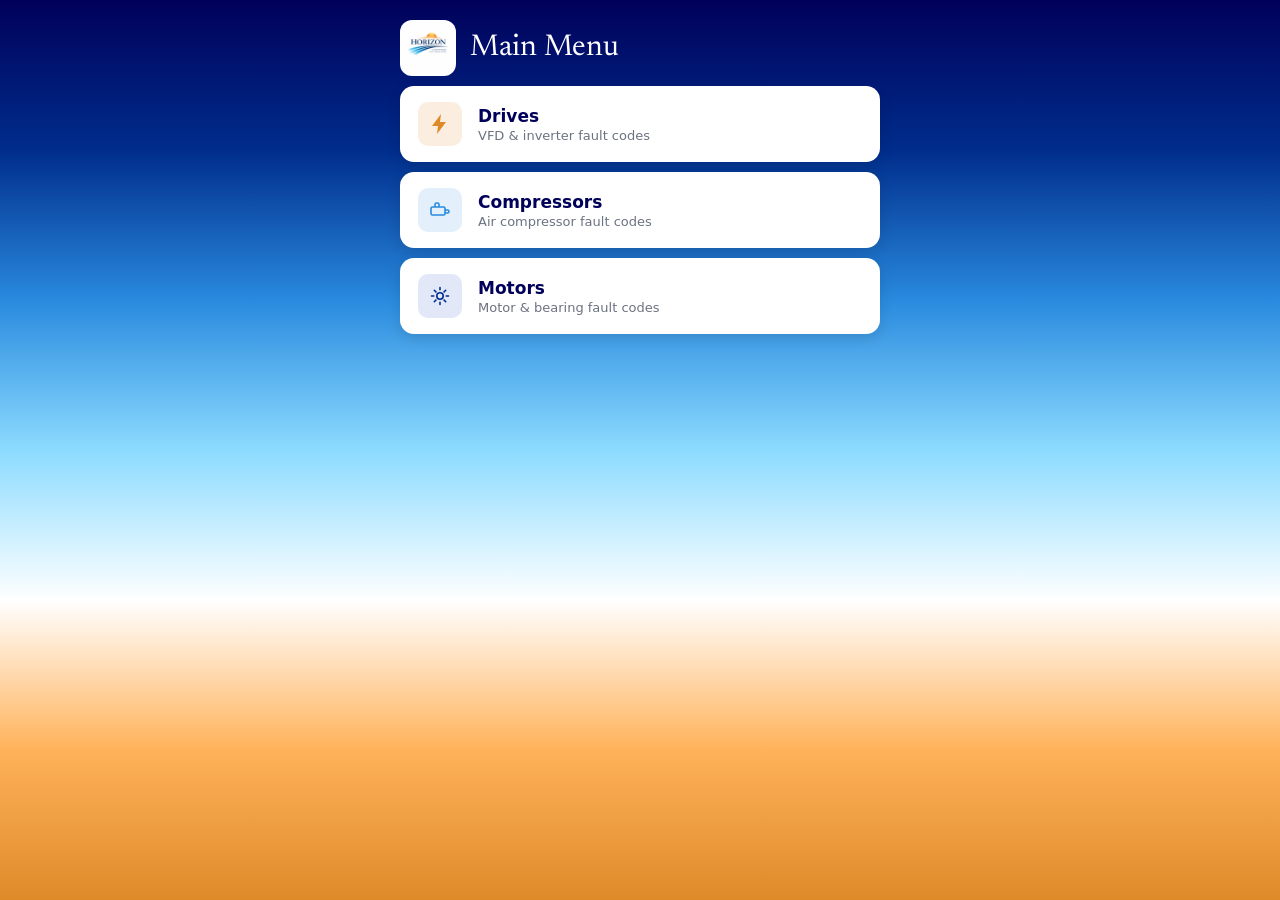
<file: index.html>
<!doctype html>
<html lang="en">

<head>
  <meta charset="UTF-8" />
  <meta name="viewport" content="width=device-width, initial-scale=1.0" />
  <title>vsd-fault-finder</title>
  <link rel="stylesheet" href="style.css" />
  <link rel="stylesheet"
    href="https://fonts.googleapis.com/css2?family=Newsreader:opsz,wght@6..72,400;6..72,500&display=swap" />

  <link rel="manifest" href="manifest.json" />
  <meta name="theme-color" content="#b5602f" />
  <meta name="apple-mobile-web-app-capable" content="yes" />
  <meta name="mobile-web-app-capable" content="yes" />

</head>

<body>
  <div class="page">
    <div class="top-bar">
      <img src="Logo.png" class="Logo" alt="Horizon logo" />
      <div class="heading">Main Menu</div>
    </div>

    <div class="categories" data-cat="drive">
      <div class="cat-icon cat-icon--drive">
        <svg viewBox="0 0 24 24" fill="none" xmlns="http://www.w3.org/2000/svg">
          <path d="M13 2 4 14h6l-1 8 9-12h-6l1-8Z" fill="currentColor" />
        </svg>
      </div>
      <div class="cat-text">
        <div class="cat-title">Drives</div>
        <div class="cat-sub">VFD &amp; inverter fault codes</div>
      </div>
    </div>

    <div class="categories" data-cat="comp">
      <div class="cat-icon cat-icon--comp">
        <svg viewBox="0 0 24 24" fill="none" xmlns="http://www.w3.org/2000/svg">
          <rect x="3" y="9" width="14" height="8" rx="1.5" stroke="currentColor" stroke-width="1.6" />
          <path d="M17 12h2.5a1.5 1.5 0 0 1 1.5 1.5v0a1.5 1.5 0 0 1-1.5 1.5H17" stroke="currentColor"
            stroke-width="1.6" />
          <path d="M7 9V6.5A1.5 1.5 0 0 1 8.5 5h1A1.5 1.5 0 0 1 11 6.5V9" stroke="currentColor" stroke-width="1.6" />
        </svg>
      </div>
      <div class="cat-text">
        <div class="cat-title">Compressors</div>
        <div class="cat-sub">Air compressor fault codes</div>
      </div>
    </div>

    <div class="categories" data-cat="motor">
      <div class="cat-icon cat-icon--motor">
        <svg viewBox="0 0 24 24" fill="none" xmlns="http://www.w3.org/2000/svg">
          <circle cx="12" cy="12" r="3.2" stroke="currentColor" stroke-width="1.6" />
          <path d="M12 3.5v2.3M12 18.2v2.3M20.5 12h-2.3M5.8 12H3.5M17.7 6.3l-1.6 1.6M7.9 16.1l-1.6 1.6M17.7 17.7l-1.6-1.6M7.9 7.9 6.3 6.3"
            stroke="currentColor" stroke-width="1.6" stroke-linecap="round" />
        </svg>
      </div>
      <div class="cat-text">
        <div class="cat-title">Motors</div>
        <div class="cat-sub">Motor &amp; bearing fault codes</div>
      </div>
    </div>
  </div>

  <script src="main.js"></script>
</body>

</html>
</file>
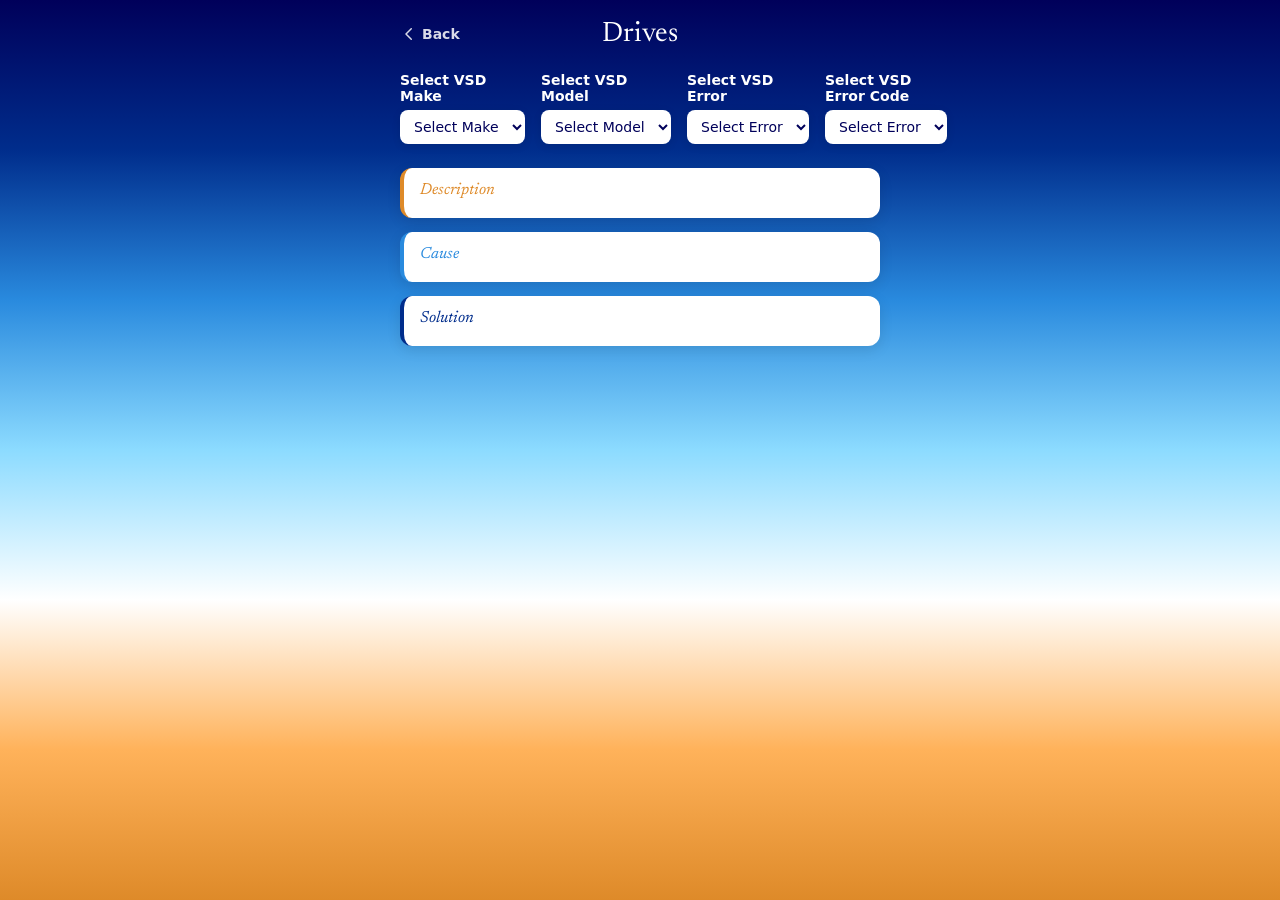
<file: drives.html>
<!doctype html>
<html lang="en">

<head>
  <meta charset="UTF-8" />
  <meta name="viewport" content="width=device-width, initial-scale=1.0" />
  <title>vsd-fault-finder</title>
  <link rel="stylesheet" href="style.css" />
  <link rel="stylesheet"
    href="https://fonts.googleapis.com/css2?family=Newsreader:opsz,wght@6..72,400;6..72,500&display=swap" />

  <link rel="manifest" href="manifest.json" />
  <meta name="theme-color" content="#b5602f" />
  <meta name="apple-mobile-web-app-capable" content="yes" />
  <meta name="mobile-web-app-capable" content="yes" />
</head>

<body>
  <div class="page">
    <div class="top-drive-bar">
      <a id="previous-page" href="javascript:window.history.back();" aria-label="Back to main menu">
        <svg viewBox="0 0 24 24" fill="none" xmlns="http://www.w3.org/2000/svg">
          <path d="M15 5 8 12l7 7" stroke="currentColor" stroke-width="2" stroke-linecap="round"
            stroke-linejoin="round" />
        </svg>
        <span>Back</span>
      </a>
      <div class="drives-heading">Drives</div>
    </div>

    <div class="select-row">
      <div class="details">
        <div class="select-label" id="vsd-make">Select VSD Make</div>
        <select id="make-input">
          <option value="">Select Make</option>
        </select>
      </div>
      <div class="details">
        <div class="select-label" id="vsd-model">Select VSD Model</div>
        <select id="model-input">
          <option value="">Select Model</option>
        </select>
      </div>

      <div id="error-options">
        <div class="details">
          <div class="select-label" id="vsd-error">Select VSD Error</div>
          <select id="err-input">
            <option value="">Select Error</option>
          </select>
        </div>
        <div class="details">
          <div class="select-label" id="vsd-error-code">Select VSD Error Code</div>
          <select id="errCode-input">
            <option value="">Select Error</option>
          </select>
        </div>
      </div>
    </div>

    <div class="results" id="results">
      <div class="result-box result-box--desc">
        <div class="result-head">Description</div>
        <div id="err-desc"></div>
      </div>
      <div class="result-box result-box--cause">
        <div class="result-head">Cause</div>
        <ul id="err-cause"></ul>
      </div>
      <div class="result-box result-box--solution">
        <div class="result-head">Solution</div>
        <ul id="err-solution"></ul>
      </div>
    </div>
  </div>

  <script src="drives.js"></script>
</body>

</html>
</file>
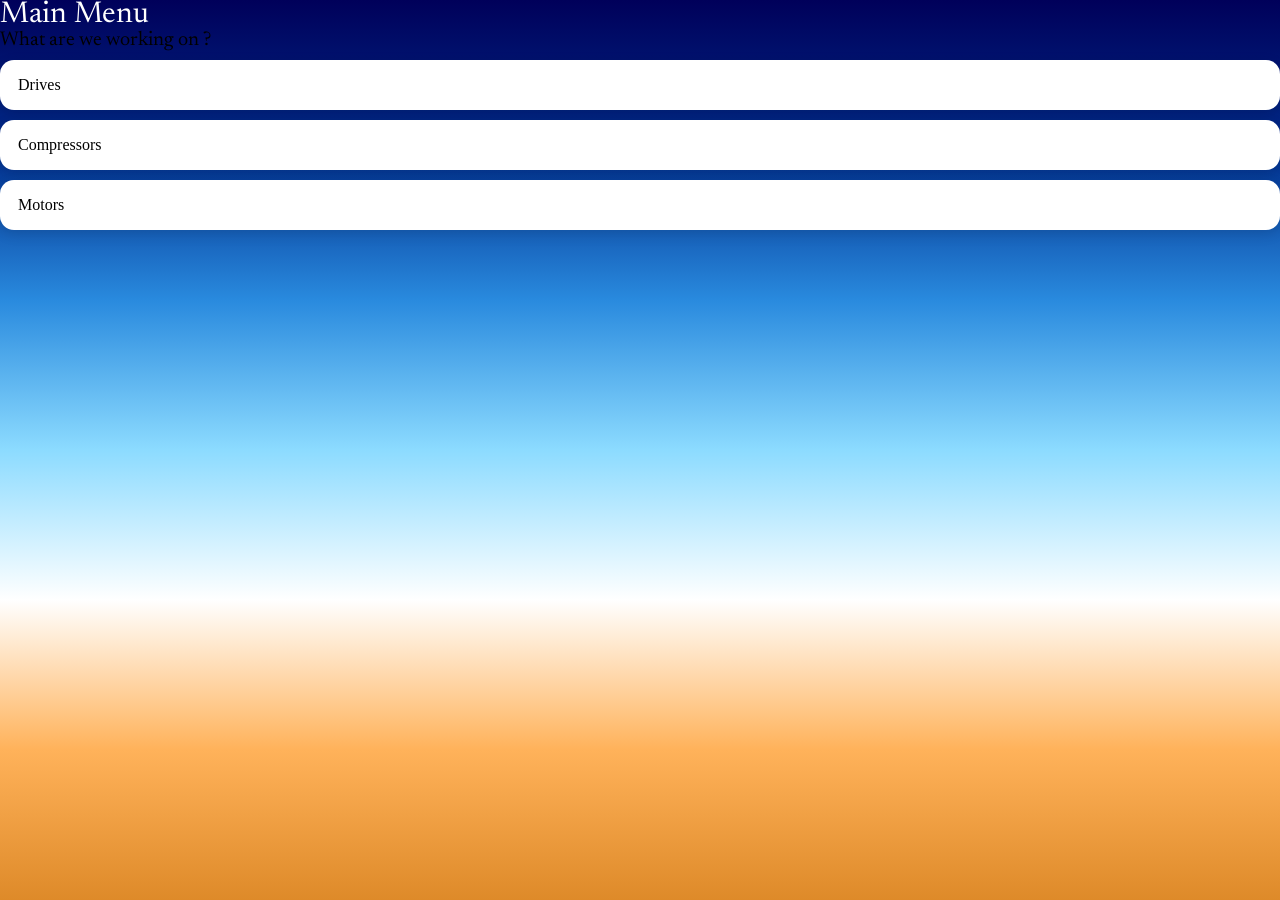
<file: main.html>
<!doctype html>
<html lang="en">
  <head>
    <meta charset="UTF-8" />
    <meta name="viewport" content="width=device-width, initial-scale=1.0" />
    <title>vsd-fault-finder</title>
    <link rel="stylesheet" href="style.css" />
    <link
      rel="stylesheet"
      href="https://fonts.googleapis.com/css2?family=Newsreader:opsz,wght@6..72,400;6..72,500&display=swap"
    />

    <link rel="manifest" href="manifest.json" />
    <meta name="theme-color" content="#b5602f" />
    <meta name="apple-mobile-web-app-capable" content="yes" />
    <meta name="mobile-web-app-capable" content="yes" />
  </head>
  <body>
    <div class="heading">Main Menu</div>
    <div class="sub-heading">What are we working on ?</div>
    
    <div class="categories">
      <div class="cat-select" data-cat="drive">Drives</div>
    </div>
    <div class="categories">
      <div class="cat-select" data-cat="comp">Compressors</div>
    </div>
    <div class="categories">
      <div class="cat-select" data-cat="motor">Motors</div>
    </div>

    <script src="main.js"></script>
  </body>
</html>
</file>
<file: style.css>
:root {
  --color-navy: #002d8c;
  --color-navy-dark: #00005a;
  --color-gold: #de8a29;
  --color-gold-light: #ffb25a;
  --color-sky: #298ade;
  --color-sky-light: #8cdbff;
  --font-body: system-ui, -apple-system, "Segoe UI", sans-serif;
}

body {
  margin: 0;
  min-height: 100vh;
  background: linear-gradient(#00005a, #002d8c, #298ade, #8cdbff, white, #ffb25a, #de8a29);
  background-repeat: no-repeat;
  background-attachment: fixed;
}

.page {
  max-width: 480px;
  margin: 0 auto;
  padding: 20px 20px 40px;
}

/* --- Main menu --- */

.top-bar {
  display: flex;
  align-items: center;
  gap: 14px;
  margin-bottom: 8px;
}

.Logo {
  width: 56px;
  height: 56px;
  border-radius: 12px;
}

.heading {
  font-family: "Newsreader", serif;
  font-size: 30px;
  color: #ffffff;
  margin: 0;
}

.sub-heading {
  font-family: "Newsreader", serif;
  font-size: 20px;
  color: #000000;
  margin: 0;
}

.categories {
  background-color: #ffffff;
  border-radius: 14px;
  box-shadow: 0 4px 14px rgba(0, 0, 0, 0.12);
  padding: 16px 18px;
  display: flex;
  align-items: center;
  gap: 16px;
  cursor: pointer;
  margin-top: 10px;
  margin-bottom: 10px;
  transition: transform 0.15s ease, box-shadow 0.15s ease;
}

.categories:hover,
.categories:focus-visible {
  transform: translateY(-2px);
  box-shadow: 0 6px 18px rgba(0, 0, 0, 0.16);
}

.categories:active {
  transform: translateY(0);
  box-shadow: 0 2px 8px rgba(0, 0, 0, 0.14);
}

.cat-icon {
  width: 44px;
  height: 44px;
  min-width: 44px;
  border-radius: 10px;
  display: flex;
  align-items: center;
  justify-content: center;
}

.cat-icon svg {
  width: 24px;
  height: 24px;
}

.cat-icon--drive {
  background-color: #fbeee0;
  color: var(--color-gold);
}

.cat-icon--comp {
  background-color: #e3f0fc;
  color: var(--color-sky);
}

.cat-icon--motor {
  background-color: #e2e8f7;
  color: var(--color-navy);
}

.cat-title {
  font-family: var(--font-body);
  font-size: 17px;
  font-weight: 600;
  color: var(--color-navy-dark);
}

.cat-sub {
  font-family: var(--font-body);
  font-size: 13px;
  color: #6b7280;
  margin-top: 2px;
}

/* --- Drives page --- */

.top-drive-bar {
  display: grid;
  grid-template-columns: 1fr auto 1fr;
  align-items: center;
  margin-bottom: 24px;
}

#previous-page {
  display: flex;
  align-items: center;
  gap: 4px;
  color: #ffffff;
  text-decoration: none;
  font-family: var(--font-body);
  font-size: 14px;
  font-weight: 600;
  opacity: 0.85;
  transition: opacity 0.15s ease;
  grid-column: 1;
  justify-self: start;
}

#previous-page:hover {
  opacity: 1;
}

#previous-page svg {
  width: 18px;
  height: 18px;
}

.drives-heading {
  font-family: "Newsreader", serif;
  font-size: 28px;
  color: white;
  margin: 0;
  grid-column: 2;
  justify-self: center;
}

.select-row {
  display: grid;
  grid-template-columns: repeat(3, 1fr);
  gap: 16px;
  margin-bottom: 24px;
}

@media (max-width: 600px) {
  .select-row {
    grid-template-columns: none;
  }
}

.select-label {
  color: white;
  font-family: var(--font-body);
  font-size: 14px;
  font-weight: 600;
  margin-bottom: 6px;
}

.details {
  display: flex;
  flex-direction: column;
  align-items: flex-start;
}

#error-options {
  display: flex;
  gap: 16px;
}

select {
  background-color: #ffffff;
  border: none;
  border-radius: 8px;
  box-shadow: 0 2px 8px rgba(0, 0, 0, 0.10);
  padding: 8px 10px;
  font-family: var(--font-body);
  font-size: 14px;
  color: var(--color-navy-dark);
}

select:focus {
  outline: 2px solid var(--color-gold);
  outline-offset: 1px;
}

.results {
  display: flex;
  flex-direction: column;
  gap: 14px;
}

.result-box {
  background-color: #ffffff;
  border-radius: 12px;
  box-shadow: 0 4px 14px rgba(0, 0, 0, 0.10);
  border-left: 4px solid var(--accent, var(--color-gold));
  padding: 14px 16px;
}

.result-box--desc {
  --accent: var(--color-gold);
}

.result-box--cause {
  --accent: var(--color-sky);
}

.result-box--solution {
  --accent: var(--color-navy);
}

.result-head {
  font-family: "Newsreader", serif;
  font-size: 16px;
  font-style: italic;
  color: var(--accent, var(--color-navy-dark));
  margin-bottom: 6px;
}

.result-box div#err-desc {
  font-family: var(--font-body);
  font-size: 14px;
  color: var(--color-navy-dark);
}

.result-box ul {
  margin: 0;
  padding-left: 18px;
  font-family: var(--font-body);
  font-size: 14px;
  color: var(--color-navy-dark);
}

.result-box li {
  margin-bottom: 4px;
}

.result-box li:last-child {
  margin-bottom: 0;
}
</file>
